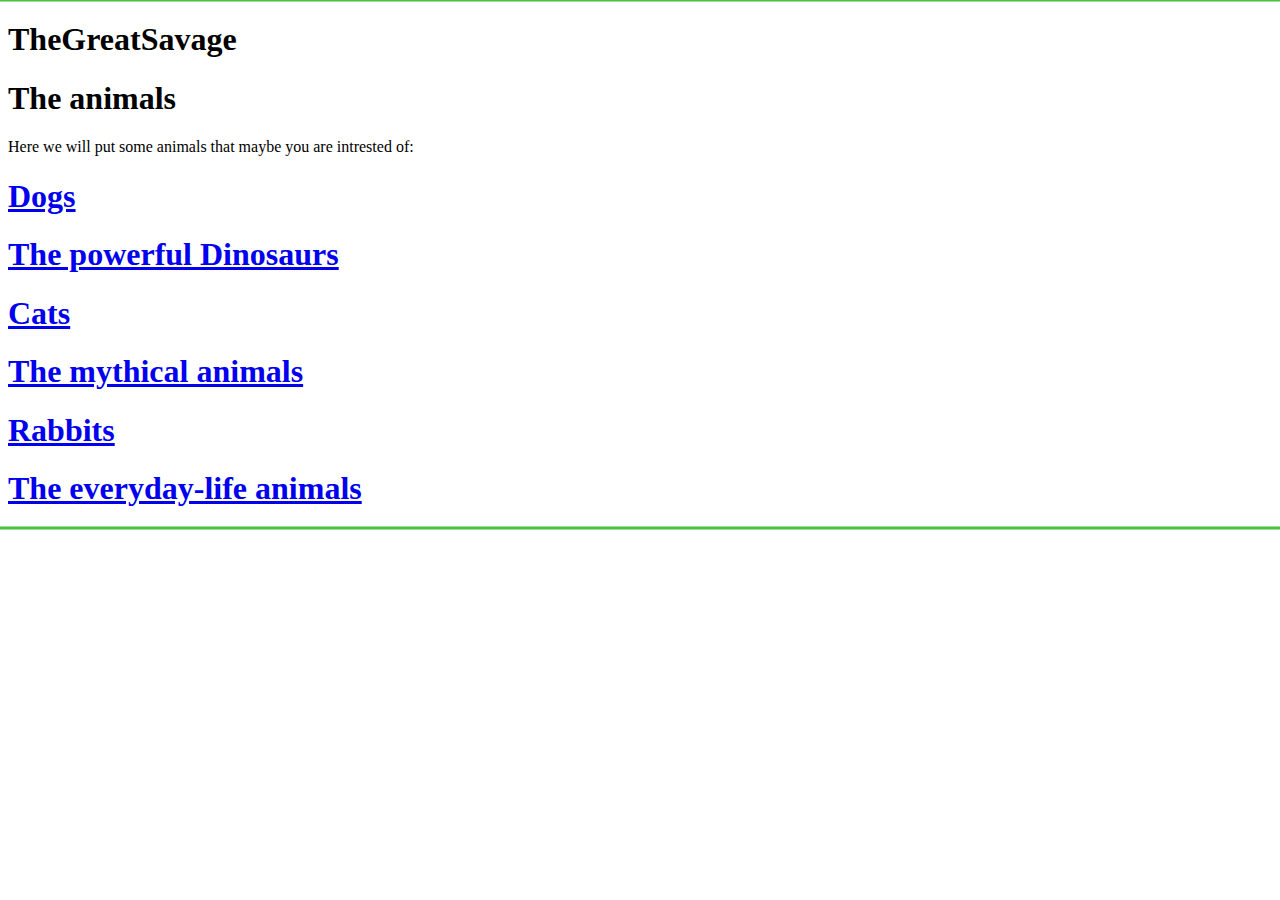
<file: index.html>
<!DOCTYPE html>
<html lang="en">
<head>
    <meta charset="UTF-8">
    <link href="https://cdn.jsdelivr.net/npm/bootstrap@5.1.3/dist/css/bootstrap.min.css" rel="stylesheet" integrity="sha384-1BmE4kWBq78iYhFldvKuhfTAU6auU8tT94WrHftjDbrCEXSU1oBoqyl2QvZ6jIW3" crossorigin="anonymous">
    <meta name="viewport" content="width=device-width, initial-scale=1.0">
    <link rel="stylesheet" href="style.css">
    <title>TheGreatSavage</title>
    
</head>
<body>
    <h1 class="text-danger">TheGreatSavage</h1>
    <h1> The animals</h1>
    <p>
        Here we will put some animals that maybe you are intrested of:
    </p>

    <div class="container">
        <div class="row">
            <div class="col">
                <h1><a href="dog.html"> Dogs </a></h1>
                <h1><a href="dinosaur.html">The powerful Dinosaurs</a></h1>
            </div>
            <div class="col">
                <h1><a href="cat.html"> Cats </a></h1>
                <h1><a href="fantasy.html"> The mythical animals </a></h1>
            </div>
            <div class="col">
                <h1><a href="rabbit.html">Rabbits</a></h1>
                <h1><a href="index.html">The everyday-life animals </a></h1>
            </div>
        </div>
    </div>
</body>
</html>
</file>
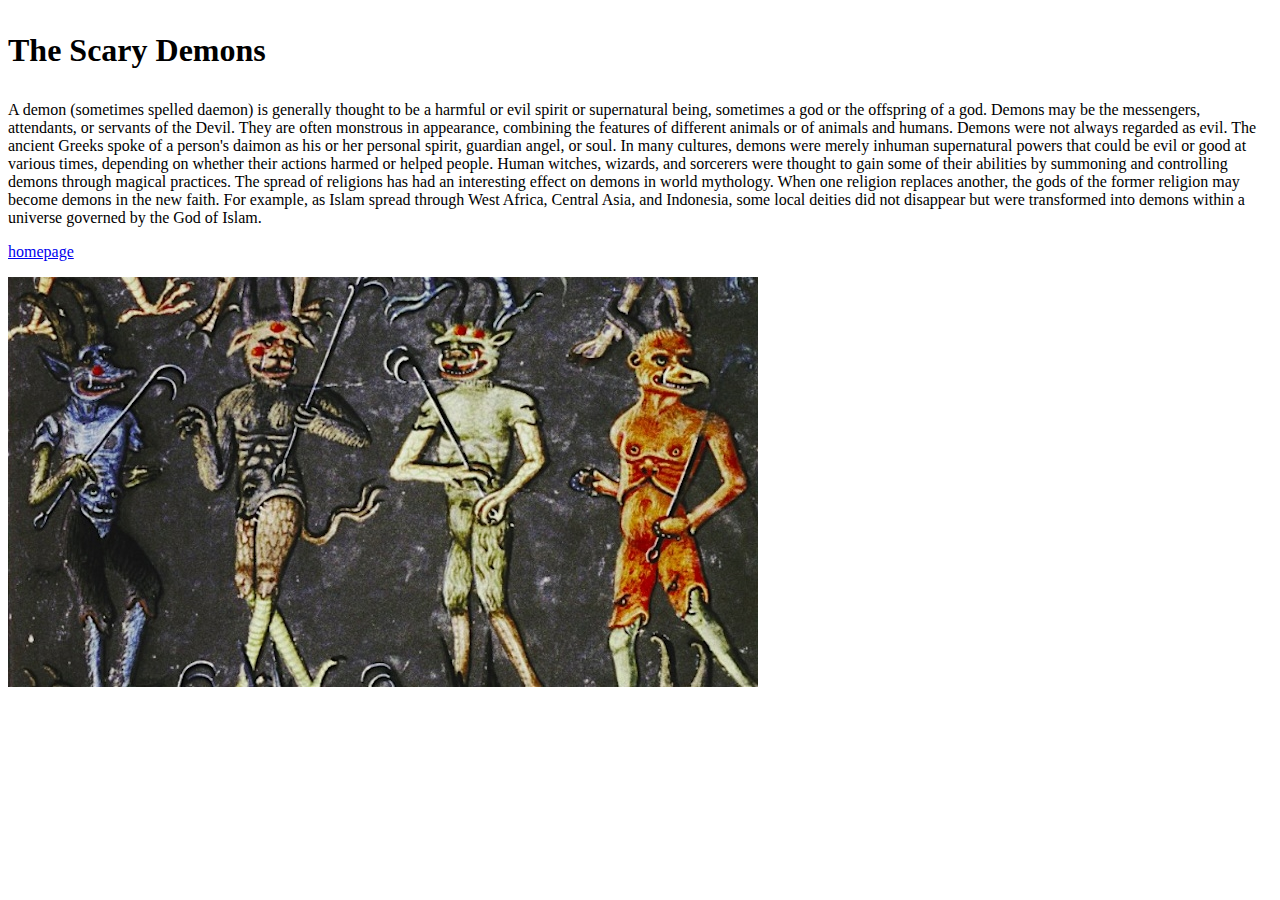
<file: dem.html>
<!DOCTYPE html>
<html lang="en">
<head>
    <link href="https://cdn.jsdelivr.net/npm/bootstrap@5.1.3/dist/css/bootstrap.min.css" rel="stylesheet" integrity="sha384-1BmE4kWBq78iYhFldvKuhfTAU6auU8tT94WrHftjDbrCEXSU1oBoqyl2QvZ6jIW3" crossorigin="anonymous">
    <meta charset="UTF-8">
    <meta http-equiv="X-UA-Compatible" content="IE=edge">
    <meta name="viewport" content="width=device-width, initial-scale=1.0">
    <title>Demons</title>
</head>
<body>
    <h1><p class="text-danger">The Scary Demons</p></h1>
    <p>
        A demon (sometimes spelled daemon) is generally thought to be a harmful or evil spirit or supernatural being, sometimes a god or the offspring of a god. Demons may be the messengers, attendants, or servants of the Devil. They are often monstrous in appearance, combining the features of different animals or of animals and humans.
        Demons were not always regarded as evil. The ancient Greeks spoke of a person's daimon as his or her personal spirit, guardian angel, or soul. In many cultures, demons were merely inhuman supernatural powers that could be evil or good at various times, depending on whether their actions harmed or helped people. Human witches, wizards, and sorcerers were thought to gain some of their abilities by summoning and controlling demons through magical practices.
        The spread of religions has had an interesting effect on demons in world mythology. When one religion replaces another, the gods of the former religion may become demons in the new faith. For example, as Islam spread through West Africa, Central Asia, and Indonesia, some local deities did not disappear but were transformed into demons within a universe governed by the God of Islam.
    </p>
    <p><a href="fantasy.html" class="link-primary">homepage</a></p>
    <img src="e mamma mia quanto ci voleva.jpg" class="img-fluid" alt="mmm">
</body>
</html>
</file>
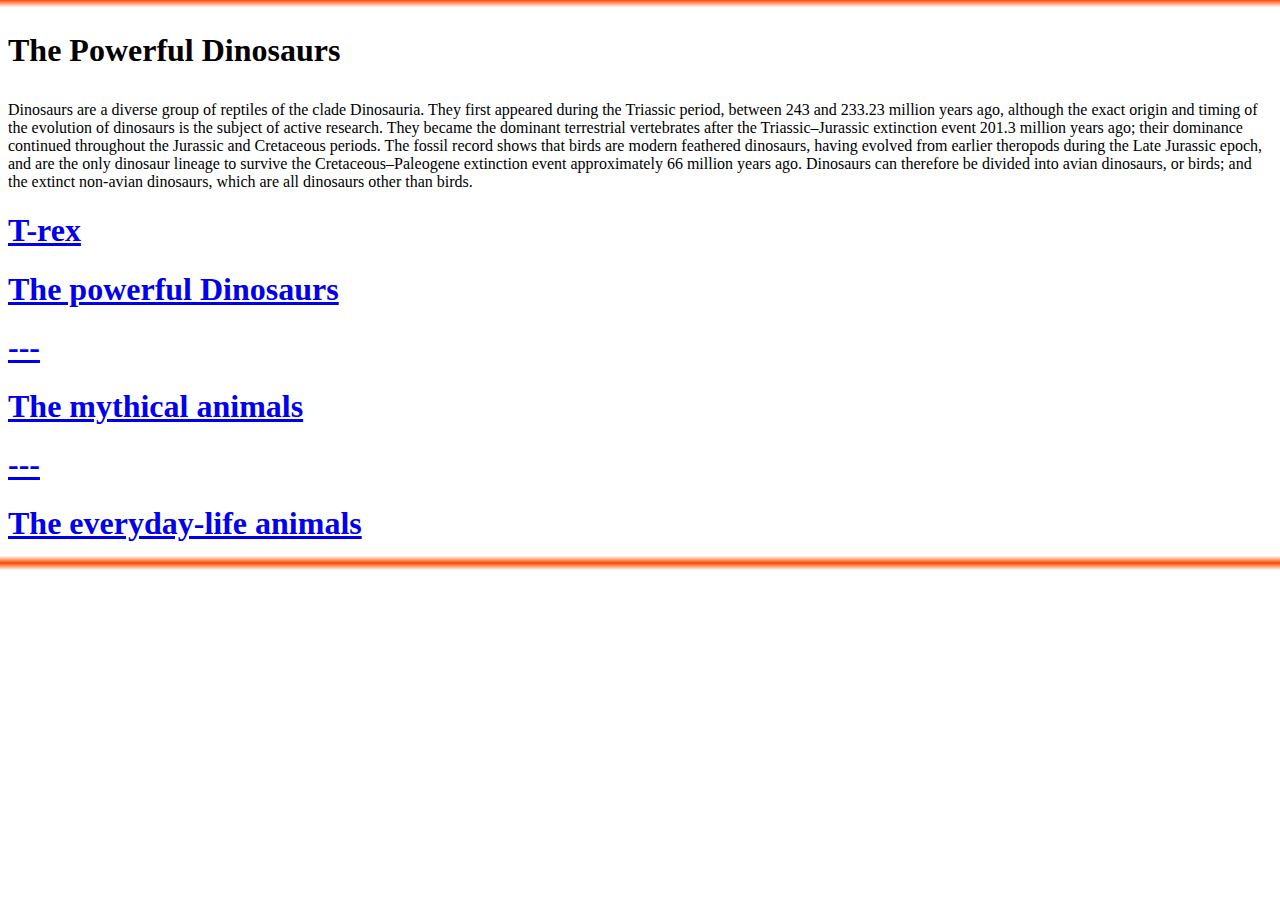
<file: dinosaur.html>
<!DOCTYPE html>
<html lang="en">
<head>
    <link href="https://cdn.jsdelivr.net/npm/bootstrap@5.1.3/dist/css/bootstrap.min.css" rel="stylesheet" integrity="sha384-1BmE4kWBq78iYhFldvKuhfTAU6auU8tT94WrHftjDbrCEXSU1oBoqyl2QvZ6jIW3" crossorigin="anonymous">
    <meta charset="UTF-8">
    <link rel="stylesheet" href="dino.css">
    <title>Dinosaurs</title>
</head>

<body>
    <h1><p class="text-danger">The Powerful Dinosaurs</p></h1>
    <p>Dinosaurs are a diverse group of reptiles of the clade Dinosauria. They first appeared during the Triassic period, between 243 and 233.23 million years ago, although the exact origin and timing of the evolution of dinosaurs is the subject of active research. They became the dominant terrestrial vertebrates after the Triassic–Jurassic extinction event 201.3 million years ago; their dominance continued throughout the Jurassic and Cretaceous periods. The fossil record shows that birds are modern feathered dinosaurs, having evolved from earlier theropods during the Late Jurassic epoch, and are the only dinosaur lineage to survive the Cretaceous–Paleogene extinction event approximately 66 million years ago. Dinosaurs can therefore be divided into avian dinosaurs, or birds; and the extinct non-avian dinosaurs, which are all dinosaurs other than birds.</p>
    <div class="container">
        <div class="row">
            <div class="col">
                <h1><a href="trex.html"> T-rex </a></h1>
                <h1><a href="dinosaur.html">The powerful Dinosaurs</a></h1>
            </div>
            <div class="col">
                <h1><a href="---.html"> --- </a></h1>
                <h1><a href="fantasy.html"> The mythical animals </a></h1>
            </div>
            <div class="col">
                <h1><a href="---.html">---</a></h1>
                <h1><a href="index.html">The everyday-life animals </a></h1>
            </div>
        </div>
    </div>
</file>
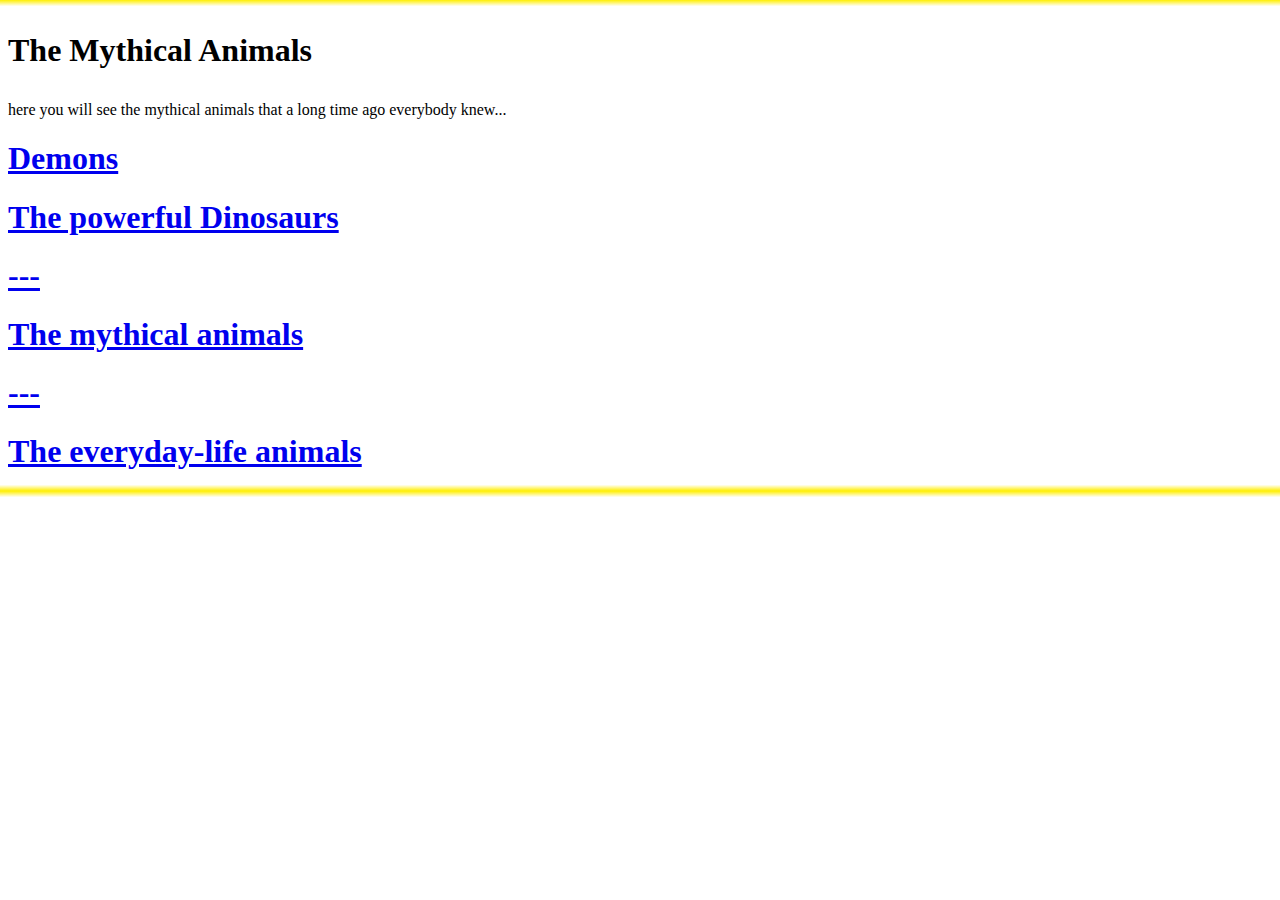
<file: fantasy.html>
<!DOCTYPE html>
<html lang="en">
<head>
    <link href="https://cdn.jsdelivr.net/npm/bootstrap@5.1.3/dist/css/bootstrap.min.css" rel="stylesheet" integrity="sha384-1BmE4kWBq78iYhFldvKuhfTAU6auU8tT94WrHftjDbrCEXSU1oBoqyl2QvZ6jIW3" crossorigin="anonymous">
    <meta charset="UTF-8">
    <meta http-equiv="X-UA-Compatible" content="IE=edge">
    <meta name="viewport" content="width=device-width, initial-scale=1.0">
    <title>Fantasy</title>
    <link rel="stylesheet" href="fan.css">
</head>
<body>
    <h1><p class="text-danger">The Mythical Animals</p></h1>
        <p>here you will see the mythical animals that a long time ago everybody knew...</p>
        <div class="container">
            <div class="row">
                <div class="col">
                    <h1><a href="dem.html"> Demons </a></h1>
                    <h1><a href="dinosaur.html">The powerful Dinosaurs</a></h1>
                </div>
                <div class="col">
                    <h1><a href="---.html"> --- </a></h1>
                    <h1><a href="fantasy.html"> The mythical animals </a></h1>
                </div>
                <div class="col">
                    <h1><a href="---.html">---</a></h1>
                    <h1><a href="index.html">The everyday-life animals </a></h1>
                </div>
            </div>
        </div>

    <meta charset="UTF-8">
</head>
<body>
</body>
</html>
</file>
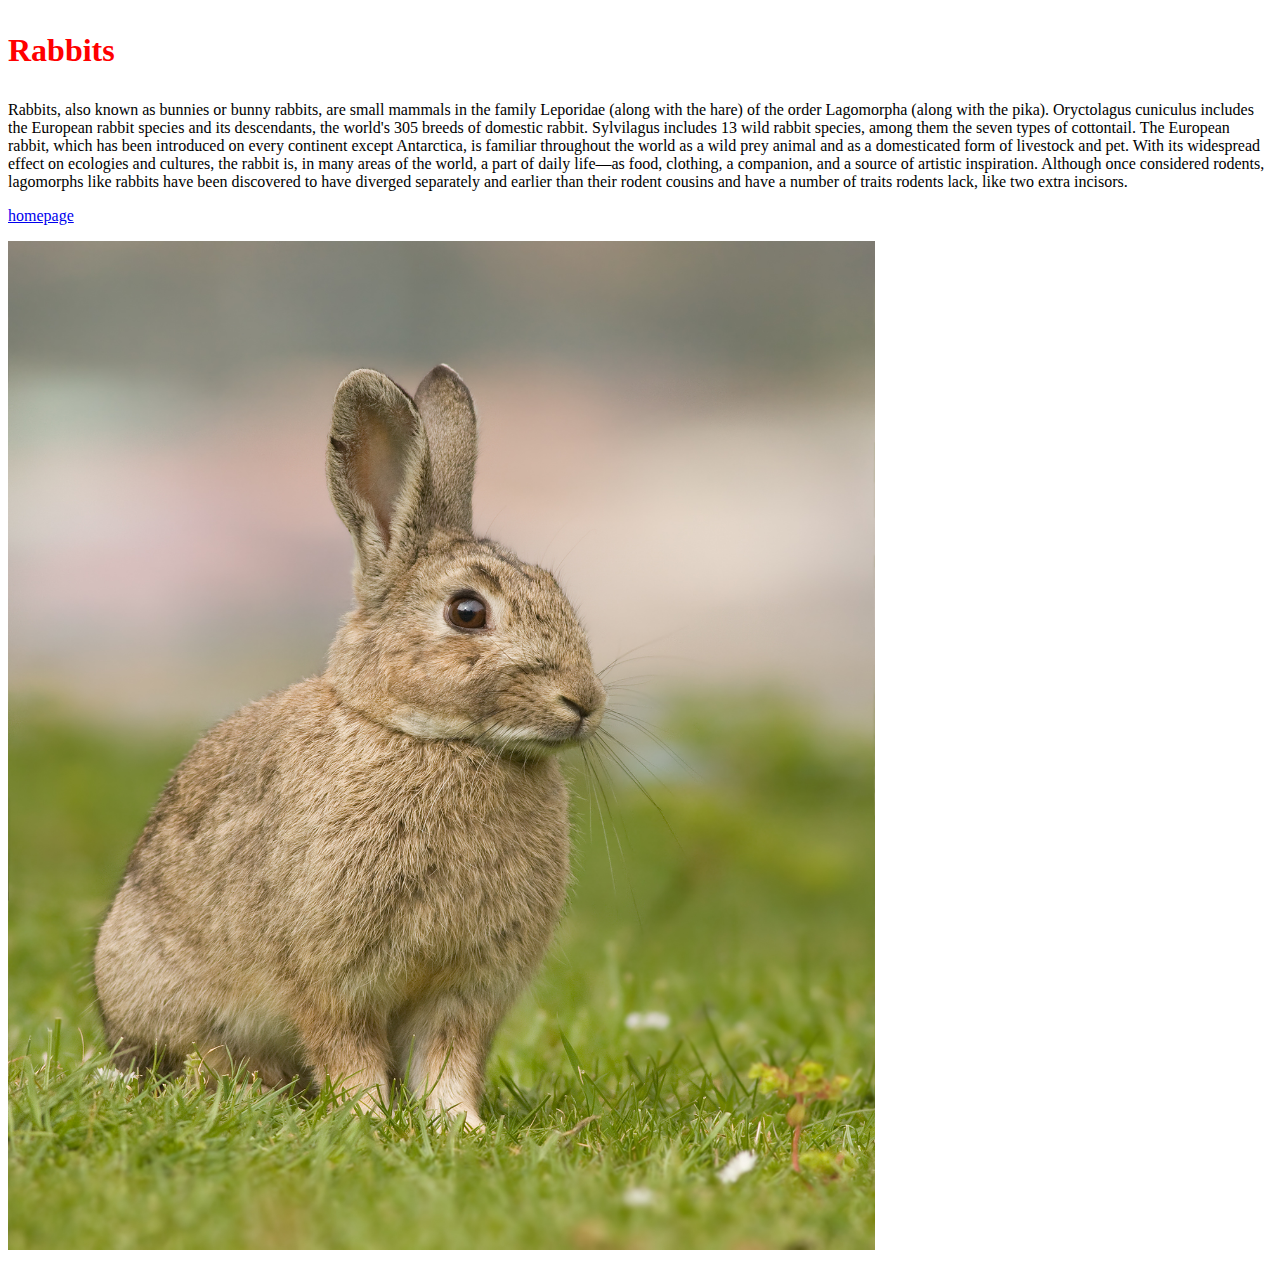
<file: rabbit.html>
<!DOCTYPE html>
<html lang="en">
<head>
    <meta charset="UTF-8">
    <meta name="viewport" content="width=device-width, initial-scale=1.0">
    <title>Document</title>
</head>
<body>
    <h1><p style="color:red;">Rabbits</p></h1>
    <p>Rabbits, also known as bunnies or bunny rabbits, are small mammals in the family Leporidae (along with the hare) of the order Lagomorpha (along with the pika). Oryctolagus cuniculus includes the European rabbit species and its descendants, the world's 305 breeds of domestic rabbit. Sylvilagus includes 13 wild rabbit species, among them the seven types of cottontail. The European rabbit, which has been introduced on every continent except Antarctica, is familiar throughout the world as a wild prey animal and as a domesticated form of livestock and pet. With its widespread effect on ecologies and cultures, the rabbit is, in many areas of the world, a part of daily life—as food, clothing, a companion, and a source of artistic inspiration. Although once considered rodents, lagomorphs like rabbits have been discovered to have diverged separately and earlier than their rodent cousins and have a number of traits rodents lack, like two extra incisors.</p> 
    <p>
        <a href="index.html" class="btn btn-primary">homepage</a>
    </p>
    
    <img src="Oryctolagus_cuniculus_Tasmania_2 (1).jpg" alt="Bunny" width="867" height="1009">
</body>
</html>
</file>
<file: style.css>
body{
    background-image: linear-gradient(#16b507,  white,white ,white, white,white,white, white, white, white, white, white, white,white, white, white,white,white, white, white,white,white, white, white,white,white, white, white,white,white, white, white,white,white, white, white,white,white, white, white,white,white, white, white,white,white, white, white,white,white, white, white,white,white, white, white,white,white, white, white,white,white, white, white,white,white, white, white,white,white, white, white,white,white, white, white,white,white, white, white,white,white, white, white,white,white, white, white,white,white, white, white,white,white, white, white,white,white, white, white,white,white, white, white,white,white, white, white,white,white, white, white,white,white, white, white,white,white, white, white,white,white, white, white,white,white, white, white,white,white, white, white,white,white, white, white,white,white, white, white,white,white, white, white,white,white, white, white,white,white, white, white,white,white, white, white,white,white, white, white,white,white, white, white,white,white, white, white,white,white, white, white,white,white, white, white,white,white, white, white,white,white, white, white,white,white, white, white,white,white, white, white,white,white, white, white,white,white, white, white,white,white, white, white,white,white, white, white,white,white, white, white, #16b507);
}


textarea{
    background-image: linear-gradient(white , white ,white ,white);
}

.text-primary{
    color: #e00000
}
.imgtrex{
    width: 300px;
    height: auto;
}
</file>
<file: dino.css>
body{
    background-image: linear-gradient(#ff4800, white, white,white,white, white, white,white,white, white, white,white,white, white, white,white,white, white, white,white,white, white,white,white, white, white,white,white, white, white,white,white, white, white,white,white, white, white,white,white, white, white,white,white, white, white,white,white, white, white,white,white, white, white,white,white, white, white,white,white, white, white,white,white, white, white,white,white, white, white,white,white, white, white,white,white, white, white, #ff4800);
}
</file>
<file: fan.css>
body{
    background-image: linear-gradient(#ffee00, white, white,white,white, white, white,white,white, white, white,white,white, white, white,white,white, white, white,white,white, white,white,white, white, white,white,white, white, white,white,white, white, white,white,white, white, white,white,white, white, white,white,white, white, white,white,white, white, white,white,white, white, white,white,white, white, white,white,white, white, white,white,white, white, white,white,white, white, white,white,white, white, white,white,white, white, white, #ffee00);
}
</file>
